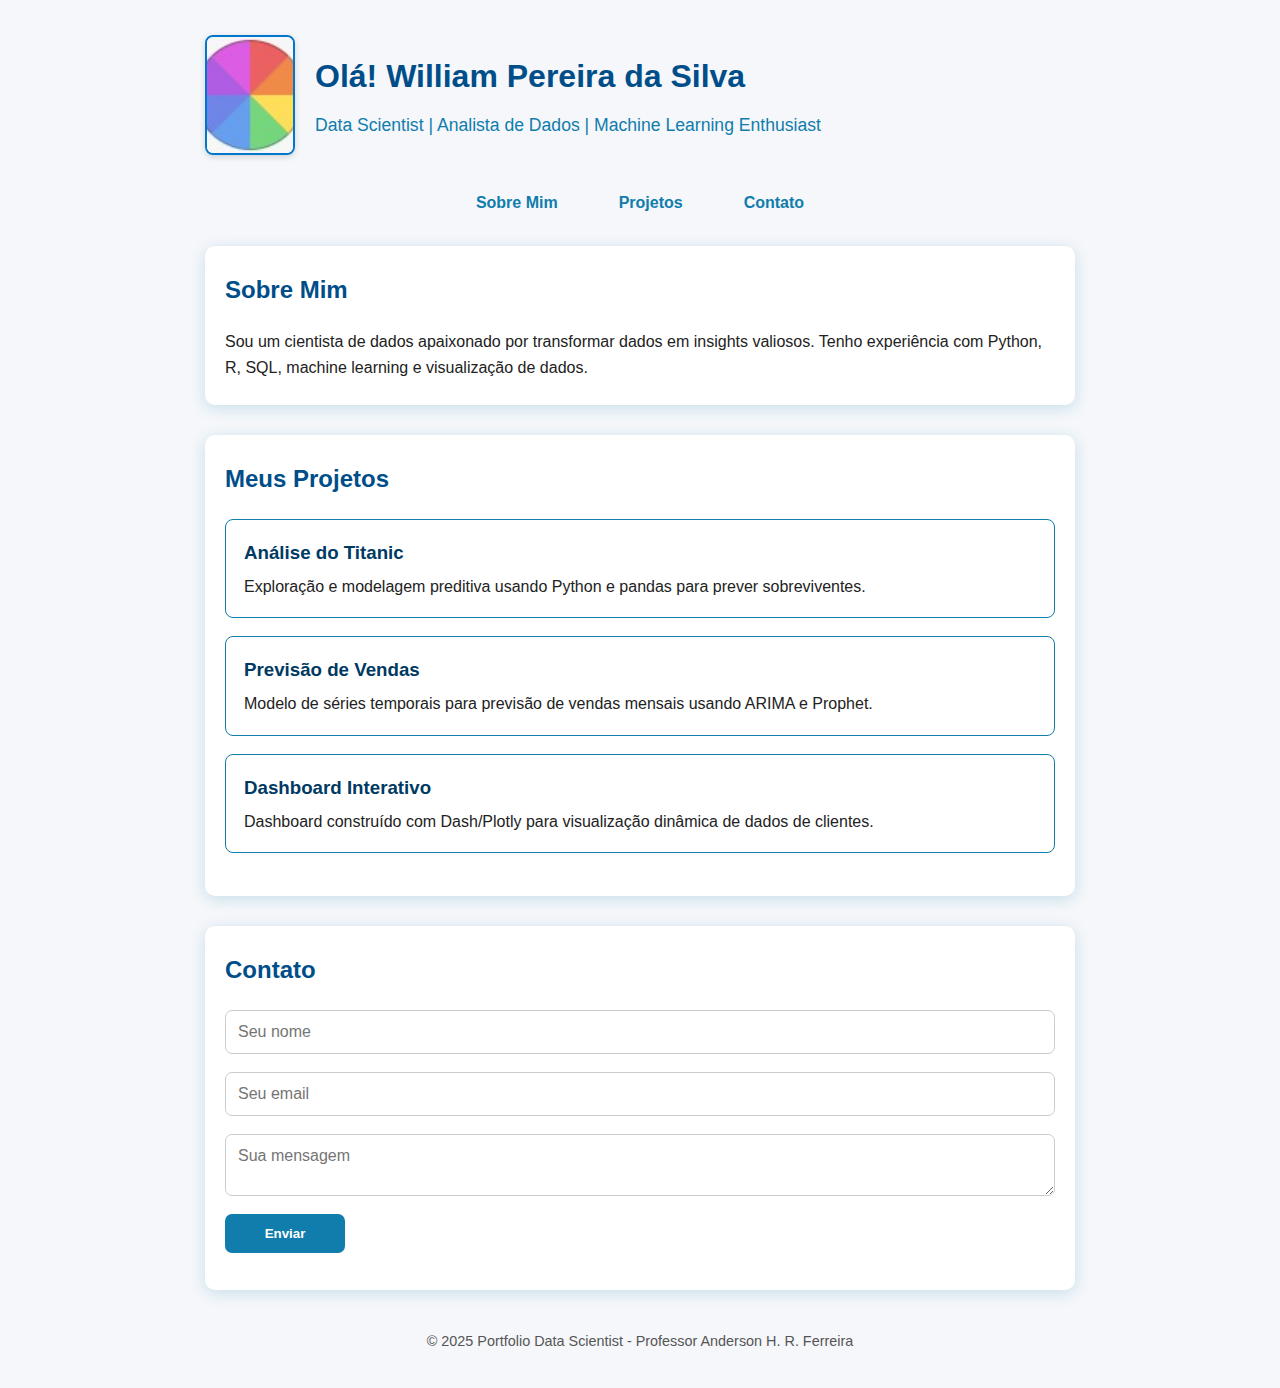
<file: index.html>
<!DOCTYPE html>
<html lang="pt-br">

<head>
    <meta charset="UTF-8" />
    <meta name="viewport" content="width=device-width, initial-scale=1" />
    <title>Portfolio Data Scientist - [Seu Nome]</title>
    <link rel="stylesheet" href="css/style.css" />
</head>

<body>
    <header>
        <div class="cabecalho-container">
            <img src="assets/indice.jpg" alt="Foto de Perfil" class="foto-perfil" />
            <div>
                <h1>Olá! William Pereira da Silva</h1>
                <p>Data Scientist | Analista de Dados | Machine Learning Enthusiast</p>
            </div>
        </div>
    </header>

    <nav>
        <ul>
            <li><a href="#sobre">Sobre Mim</a></li>
            <li><a href="#projetos">Projetos</a></li>
            <li><a href="#contato">Contato</a></li>
        </ul>
    </nav>

    <main>
        <section id="sobre">
            <h2>Sobre Mim</h2>
            <p>Sou um cientista de dados apaixonado por transformar dados em insights valiosos. Tenho experiência com Python, R, SQL, machine learning e visualização de dados.</p>
        </section>

        <section id="projetos">
            <h2>Meus Projetos</h2>

            <div class="projeto" onclick="abrirProjeto('https://williampswps.github.io/projeto_titanic/index.html')">
                <h3>Análise do Titanic</h3>
                <p>Exploração e modelagem preditiva usando Python e pandas para prever sobreviventes.</p>
            </div>

            <div class="projeto" onclick="abrirProjeto('https://github.com/seunome/forecasting-vendas')">
                <h3>Previsão de Vendas</h3>
                <p>Modelo de séries temporais para previsão de vendas mensais usando ARIMA e Prophet.</p>
            </div>

            <div class="projeto" onclick="abrirProjeto('https://github.com/seunome/dashboard-visualizacao')">
                <h3>Dashboard Interativo</h3>
                <p>Dashboard construído com Dash/Plotly para visualização dinâmica de dados de clientes.</p>
            </div>

        </section>

        <section id="contato">
            <h2>Contato</h2>
            <form id="formContato">
                <input type="text" id="nome" placeholder="Seu nome" required />
                <input type="email" id="email" placeholder="Seu email" required />
                <textarea id="mensagem" placeholder="Sua mensagem" required></textarea>
                <button type="submit">Enviar</button>
            </form>
            <p id="resposta"></p>
        </section>
    </main>

    <footer>
        &copy; 2025 Portfolio Data Scientist - Professor Anderson H. R. Ferreira
    </footer>

    <script src="js/script.js"></script>
</body>

</html>
</file>
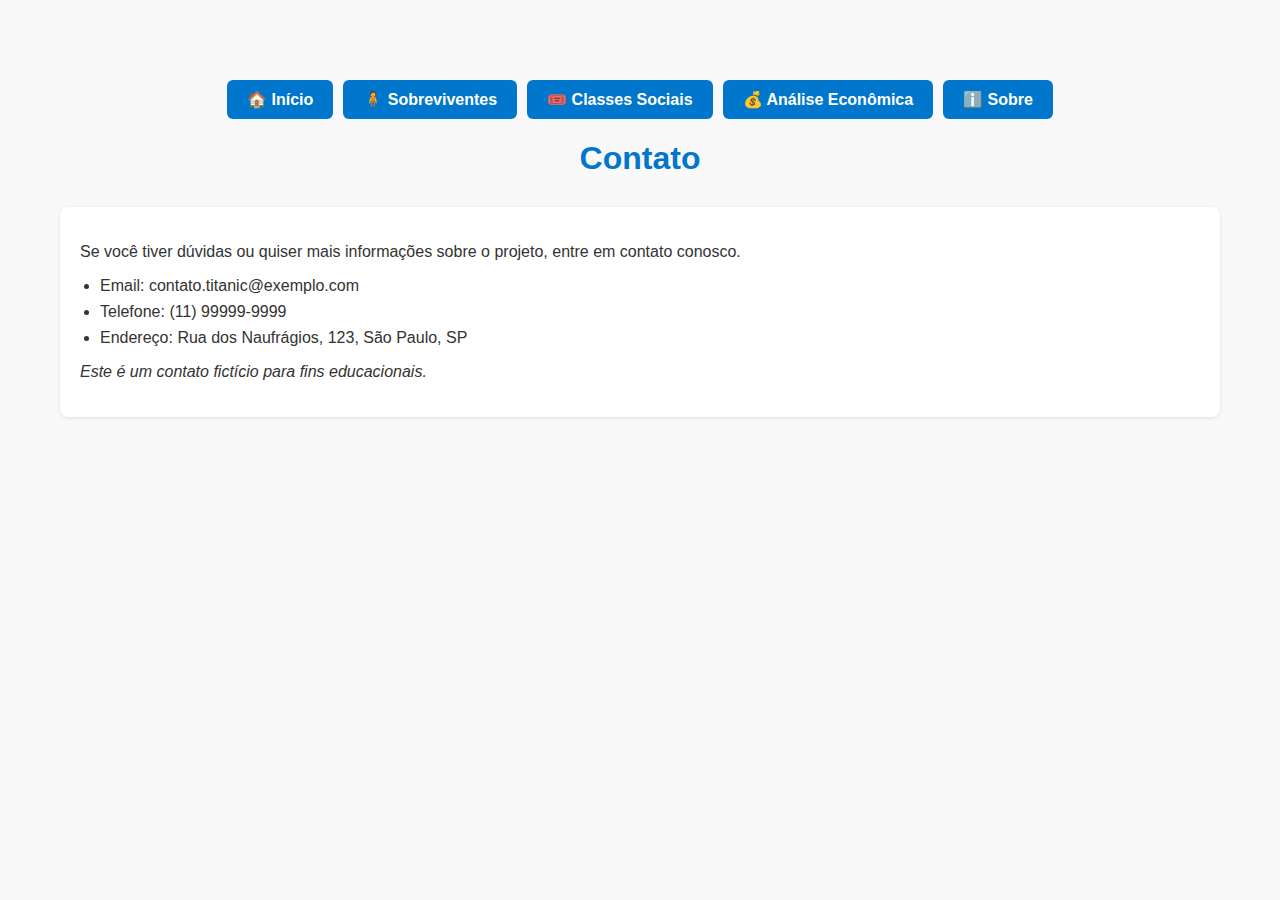
<file: projeto_titanic/contato.html>
<!DOCTYPE html>
<html lang="pt-br">

<head>
    <meta charset="UTF-8" />
    <title>Contato - Projeto Titanic</title>
    <link rel="stylesheet" href="css_titanic/style_titanic.css" />
</head>

<body>
    <nav class="menu-navegacao">
        <a href="index_titanic.html">🏠 Início</a>
        <a href="pagina1.html">🧍 Sobreviventes</a>
        <a href="pagina2.html">🎟️ Classes Sociais</a>
        <a href="pagina3.html">💰 Análise Econômica</a>
        <a href="sobre.html">ℹ️ Sobre</a>
    </nav>

    <header>
        <h1>Contato</h1>
    </header>

    <main>
        <section>
            <p>Se você tiver dúvidas ou quiser mais informações sobre o projeto, entre em contato conosco.</p>
            <ul>
                <li>Email: contato.titanic@exemplo.com</li>
                <li>Telefone: (11) 99999-9999</li>
                <li>Endereço: Rua dos Naufrágios, 123, São Paulo, SP</li>
            </ul>
            <p><em>Este é um contato fictício para fins educacionais.</em></p>
        </section>
    </main>
</body>

</html>
</file>
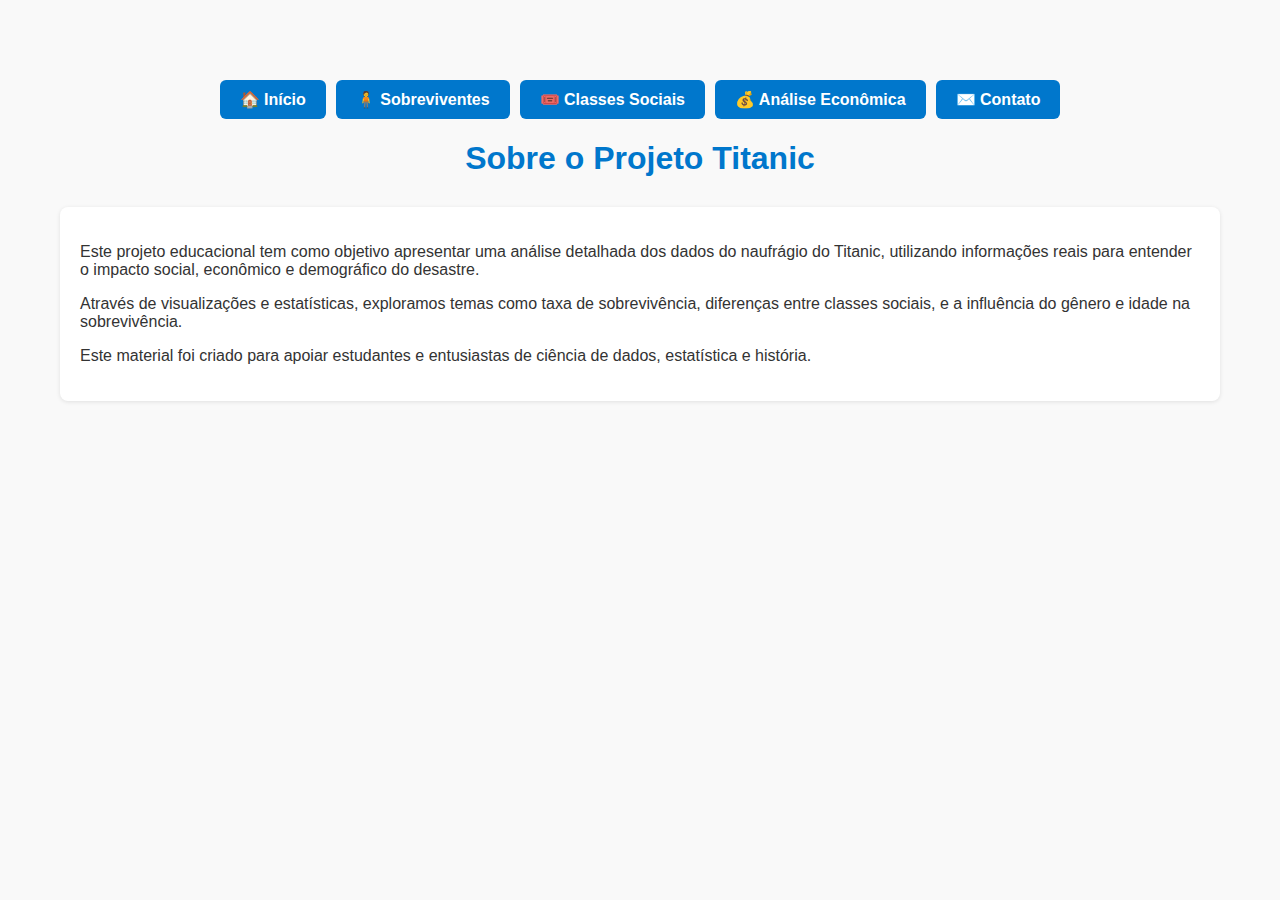
<file: projeto_titanic/sobre.html>
<!DOCTYPE html>
<html lang="pt-br">

<head>
    <meta charset="UTF-8" />
    <title>Sobre o Projeto Titanic</title>
    <link rel="stylesheet" href="css_titanic/style_titanic.css" />
</head>

<body>
    <nav class="menu-navegacao">
        <a href="index_titanic.html">🏠 Início</a>
        <a href="pagina1.html">🧍 Sobreviventes</a>
        <a href="pagina2.html">🎟️ Classes Sociais</a>
        <a href="pagina3.html">💰 Análise Econômica</a>
        <a href="contato.html">✉️ Contato</a>
    </nav>

    <header>
        <h1>Sobre o Projeto Titanic</h1>
    </header>

    <main>
        <section>
            <p>
                Este projeto educacional tem como objetivo apresentar uma análise detalhada dos dados do naufrágio do
                Titanic,
                utilizando informações reais para entender o impacto social, econômico e demográfico do desastre.
            </p>
            <p>
                Através de visualizações e estatísticas, exploramos temas como taxa de sobrevivência, diferenças entre
                classes sociais,
                e a influência do gênero e idade na sobrevivência.
            </p>
            <p>
                Este material foi criado para apoiar estudantes e entusiastas de ciência de dados, estatística e
                história.
            </p>
        </section>
    </main>
</body>

</html>
</file>
<file: projeto_titanic/css_titanic/style_titanic.css>
/* estilo.css - Titanic Project */

body {
    font-family: Arial, sans-serif;
    margin: 40px;
    padding: 20px;
    background-color: #f9f9f9;
    color: #333;
}

h1, h2 {
    text-align: center;
    color: #0077cc;
}

h1 {
    margin-bottom: 30px;
}

h2 {
    border-bottom: 2px solid #ccc;
    padding-bottom: 5px;
    margin-top: 40px;
}

section {
    margin-bottom: 40px;
    background: #fff;
    padding: 20px;
    border-radius: 8px;
    box-shadow: 0 1px 4px rgba(0, 0, 0, 0.1);
}

table {
    width: 80%;
    margin: 0 auto;
    border-collapse: collapse;
    background-color: white;
    box-shadow: 0 0 10px rgba(0,0,0,0.1);
}

table, th, td {
    border: 1px solid #ccc;
}

th, td {
    padding: 12px;
    text-align: center;
}

th {
    background-color: #e1ecf4;
    color: #003366;
}

ul {
    list-style-type: disc;
    padding-left: 20px;
}

li {
    margin: 8px 0;
}

img {
    max-width: 100%;
    display: block;
    margin: 0 auto 20px auto;
    border-radius: 10px;
    box-shadow: 0 2px 8px rgba(0,0,0,0.2);
}

canvas {
    display: block;
    margin: 0 auto;
    background: white;
    border-radius: 8px;
    padding: 20px;
}

/* ===========================
   Navegação principal atualizada
   =========================== */
nav ul {
    list-style-type: none;
    padding: 0;
    display: flex;
    justify-content: center;
    gap: 20px;
}

nav a {
    text-decoration: none;
    background-color: #0077cc;
    color: white;
    padding: 10px 20px;
    border: none;
    border-radius: 6px;
    cursor: pointer;
    font-weight: bold;
    transition: background-color 0.3s ease;
    display: inline-block;
}

/* Hover para os links da navegação */
nav a:hover {
    background-color: #005fa3;
}

/* ===========================
   Menu navegação alternativo (botões)
   =========================== */
.menu-navegacao {
    display: flex;
    justify-content: center;
    gap: 10px;
    margin: 20px 0;
}

.menu-navegacao a button {
    background-color: #0077cc;
    color: white;
    padding: 10px 20px;
    border: none;
    border-radius: 6px;
    cursor: pointer;
    font-weight: bold;
    transition: background-color 0.3s ease;
    font-size: 1em;
}

.menu-navegacao a button:hover {
    background-color: #005fa3;
}

/* ===========================
   Responsividade para telas pequenas
   =========================== */
@media (max-width: 600px) {
    nav ul {
        flex-direction: column;
        align-items: center;
        gap: 10px;
    }
    
    .menu-navegacao {
        flex-direction: column;
        gap: 10px;
    }
}
</file>
<file: css/style.css>
/* Reset */
* {
    margin: 0;
    padding: 0;
    box-sizing: border-box;
}

/* Fonte e fundo */
body {
    font-family: 'Segoe UI', Tahoma, Geneva, Verdana, sans-serif;
    background-color: #f5f7fa;
    color: #222;
    line-height: 1.6;
    max-width: 900px;
    margin: 20px auto;
    padding: 15px;
}

/* Header */
header {
    text-align: center;
    margin-bottom: 35px;
}

header h1 {
    color: #004e89;
    font-weight: 700;
    margin-bottom: 8px;
}

header p {
    font-size: 1.1rem;
    color: #107dac;
}

/* Navegação */
nav ul {
    list-style: none;
    display: flex;
    justify-content: center;
    gap: 25px;
    margin-bottom: 30px;
}

nav a {
    text-decoration: none;
    color: #107dac;
    font-weight: 600;
    padding: 8px 16px;
    border-radius: 6px;
    border: 2px solid transparent;
    transition: all 0.3s ease;
}

nav a:hover {
    background-color: #107dac;
    color: white;
    border-color: #004e89;
}

/* Seções */
section {
    background-color: white;
    border-radius: 10px;
    padding: 25px 20px;
    margin-bottom: 30px;
    box-shadow: 0 3px 15px rgba(16, 125, 172, 0.2);
}

section h2 {
    color: #004e89;
    margin-bottom: 20px;
    font-weight: 700;
}

/* Projetos */
.projeto {
    border: 1.8px solid #107dac;
    border-radius: 8px;
    padding: 18px;
    margin-bottom: 18px;
    cursor: pointer;
    transition: background-color 0.3s ease, box-shadow 0.3s ease;
}

.projeto:hover {
    background-color: #d0e8fc;
    box-shadow: 0 5px 15px rgba(16, 125, 172, 0.4);
}

.projeto h3 {
    margin-bottom: 6px;
    color: #003a63;
}

/* Formulário */
form {
    display: flex;
    flex-direction: column;
}

form input, form textarea {
    padding: 12px;
    margin-bottom: 18px;
    border-radius: 7px;
    border: 1.5px solid #ccc;
    font-size: 1rem;
    font-family: inherit;
    resize: vertical;
    transition: border-color 0.3s ease;
}

form input:focus, form textarea:focus {
    border-color: #107dac;
    outline: none;
}

form button {
    width: 120px;
    background-color: #107dac;
    color: white;
    border: none;
    padding: 12px;
    border-radius: 7px;
    cursor: pointer;
    font-weight: 600;
    transition: background-color 0.3s ease;
    align-self: flex-start;
}

form button:hover {
    background-color: #004e89;
}

/* Mensagem resposta */
#resposta {
    margin-top: 12px;
    font-weight: 600;
}

/* Rodapé */
footer {
    text-align: center;
    margin-top: 40px;
    font-size: 0.9rem;
    color: #555;
}

/* Responsividade */
@media (max-width: 600px) {
    nav ul {
        flex-direction: column;
        gap: 12px;
    }
}

/* Container do cabeçalho com imagem à esquerda e texto à direita */
.cabecalho-container {
    display: flex;
    align-items: center;
    justify-content: flex-start;
    gap: 20px;
    text-align: left;
    margin-bottom: 30px;
}

/* Estilo da imagem de perfil no formato 3x4 e alinhada à esquerda */
.foto-perfil {
    width: 90px;       /* Largura aproximada de uma foto 3x4 */
    height: 120px;     /* Altura proporcional ao estilo 3x4 */
    border-radius: 8px;
    object-fit: cover;
    box-shadow: 0 2px 6px rgba(0, 0, 0, 0.15);
    border: 2px solid #0077cc;
}
</file>
